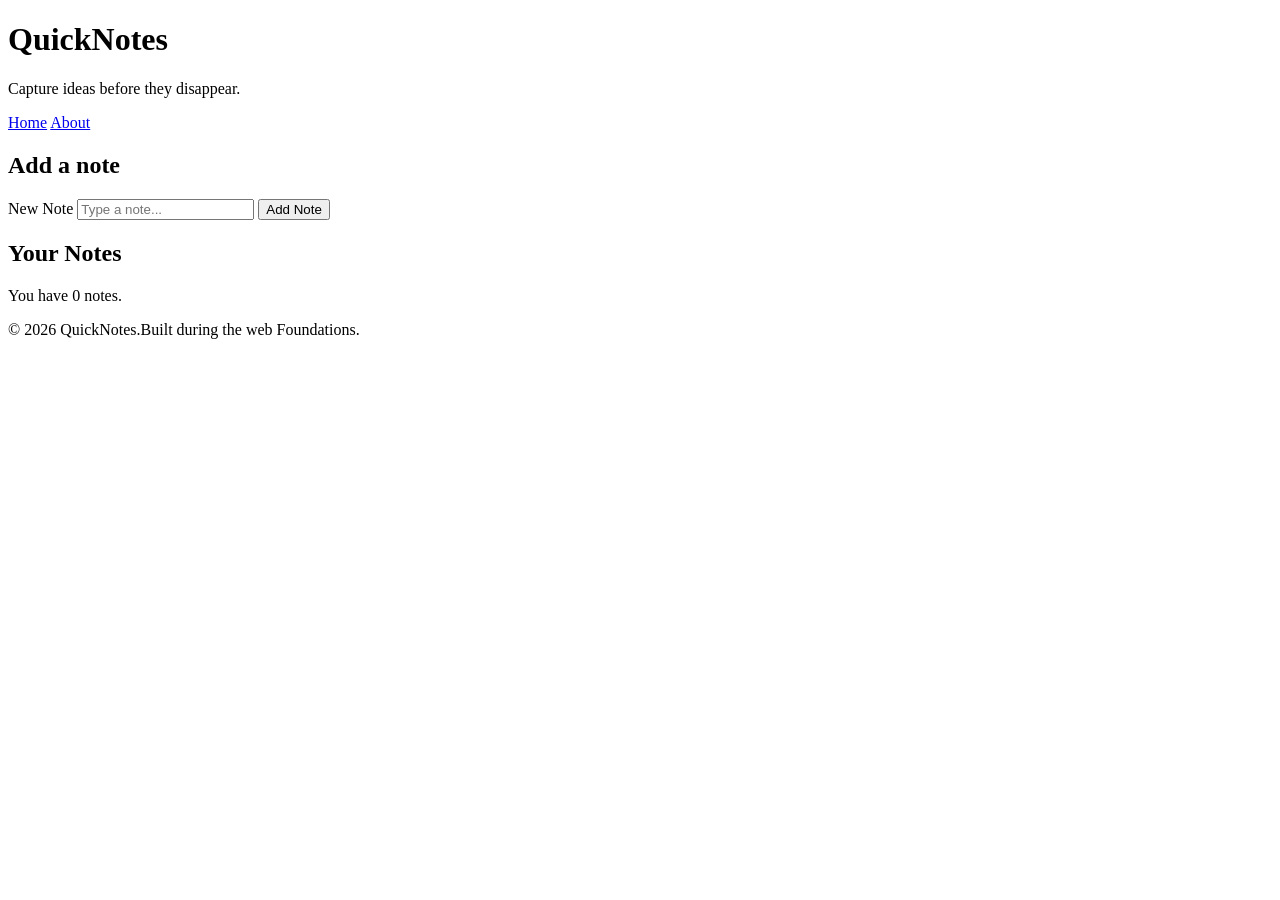
<file: Day1/index.html>
<!DOCTYPE html>
<html lang="en">
<head>
    <meta charset="UTF-8">
    <meta name="viewport" content="width=device-width, initial-scale=1.0">
    <title>QuickNotes</title>
    <link rel="stylesheet" href="style.css">
    <script src="script.js" defer></script>
</head>
<body>
    <header>
        <h1>QuickNotes</h1>
        <p>Capture ideas before they disappear.</p>
        
        <nav>
            <a href="index.html">Home</a>
            <a href="about.html">About</a>
        </nav>
        
    </header>
   <main>
    <section>
        <h2>Add a note</h2>
        <form id="note-form">
            <label for="note-input">New Note</label>
            <input type="text" id="note-input" placeholder="Type a note..."/>
            <button type="submit">Add Note</button>

        </form>
    </section>

    <section>
        <h2>Your Notes</h2>
        <p id="note-count">You have 2 notes.</p>
        <ul id="notes-list">
            
        </ul>
    </section>
   </main>
   <footer>
    <p>&copy; 2026 QuickNotes.Built during the web Foundations.</p>
   </footer>
</body>
</html>
</file>
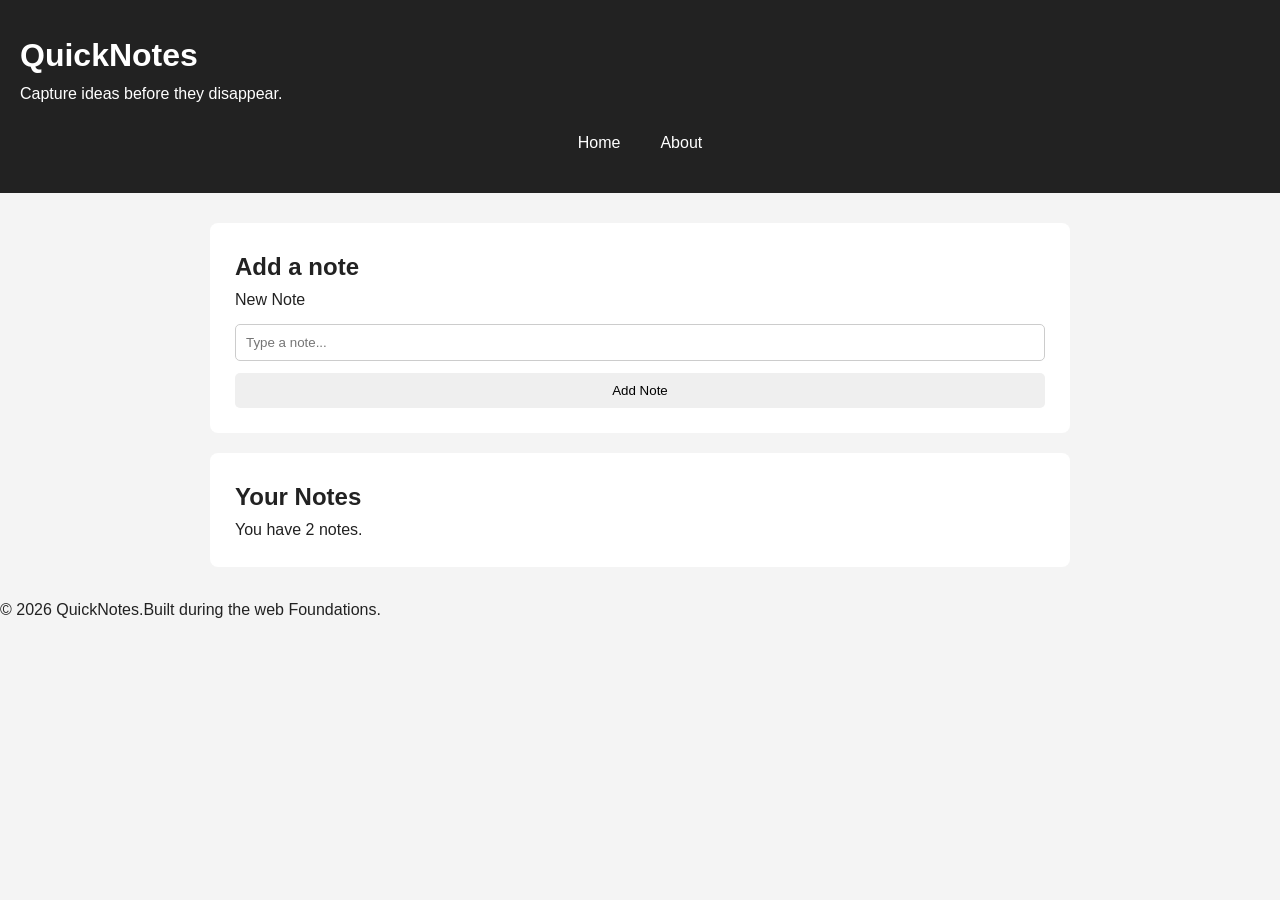
<file: DAY2/index.html>
<!DOCTYPE html>
<html lang="en">
<head>
    <meta charset="UTF-8">
    <meta name="viewport" content="width=device-width, initial-scale=1.0">
    <title>QuickNotes</title>
    <link rel="stylesheet" href="style.css">
    
</head>
<body>
    <header>
        <h1>QuickNotes</h1>
        <p>Capture ideas before they disappear.</p>
        
        <nav>
            <a href="index.html">Home</a>
            <a href="about.html">About</a>
        </nav>
        
    </header>
   <main>
    <section>
        <h2>Add a note</h2>
        <form id="note-form">
            <label for="note-input">New Note</label>
            <input type="text" id="note-input" placeholder="Type a note..."/>
            <button type="submit">Add Note</button>

        </form>
    </section>
    

    <section>
        <h2>Your Notes</h2>
        <p id="note-count">You have 2 notes.</p>
        <ul id="notes-list">
            
        </ul>
    </section>
   </main>
   <footer>
    <p>&copy; 2026 QuickNotes.Built during the web Foundations.</p>
   </footer>
</body>
</html>
</file>
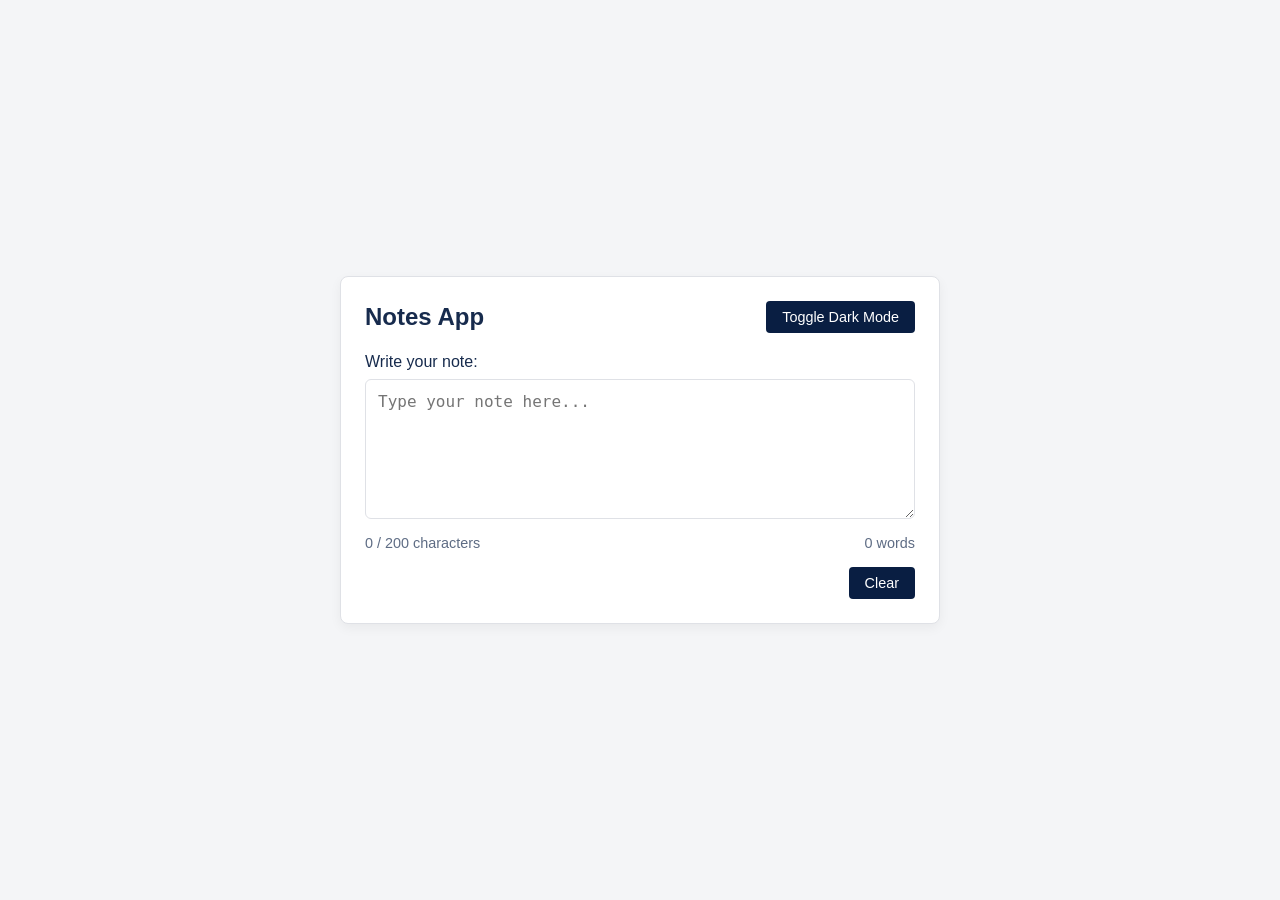
<file: Day4/index.html>
<!DOCTYPE html>
<html lang="en">
<head>
  <meta charset="UTF-8">
  <meta name="viewport" content="width=device-width, initial-scale=1.0">
  <title>Notes App - Day 4</title>
  <link rel="stylesheet" href="style.css">
  <script src="script.js" defer></script>
</head>
<body>
  <div class="container">
    <header class="app-header">
      <h1>Notes App</h1>
      <button id="theme-toggle" type="button" aria-label="Toggle dark mode">Toggle Dark Mode</button>
    </header>

    <main class="note-editor">
      <div class="input-group">
        <label for="note-input">Write your note:</label>
        <textarea id="note-input" placeholder="Type your note here..." rows="6"></textarea>
      </div>

      <div class="status-bar">
        <span id="char-count" class="counter">0 / 200 characters</span>
        <span id="word-count" class="counter">0 words</span>
      </div>

      <div class="action-bar">
        <button id="clear-btn" type="button">Clear</button>
      </div>
    </main>
  </div>
</body>
</html>
</file>
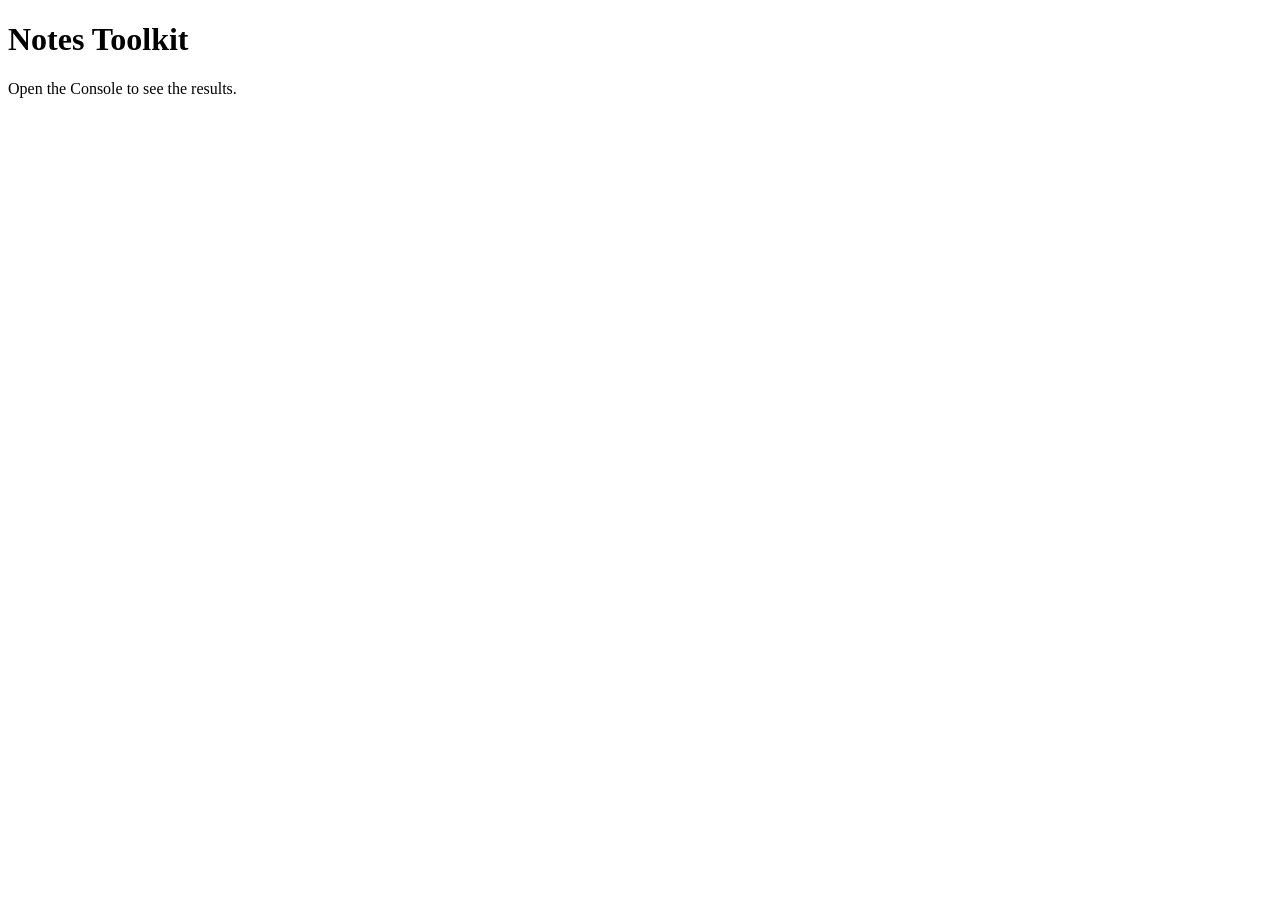
<file: DAY2/Day3/index.html>
<!DOCTYPE html>
<html lang="en">
<head>
  <meta charset="UTF-8">
  <meta name="viewport" content="width=device-width, initial-scale=1.0">
  <title>Notes Toolkit</title>
  <script src="script.js" defer></script>
</head>
<body>
  <h1>Notes Toolkit</h1>
  <p>Open the Console to see the results.</p>
</body>
</html>
</file>
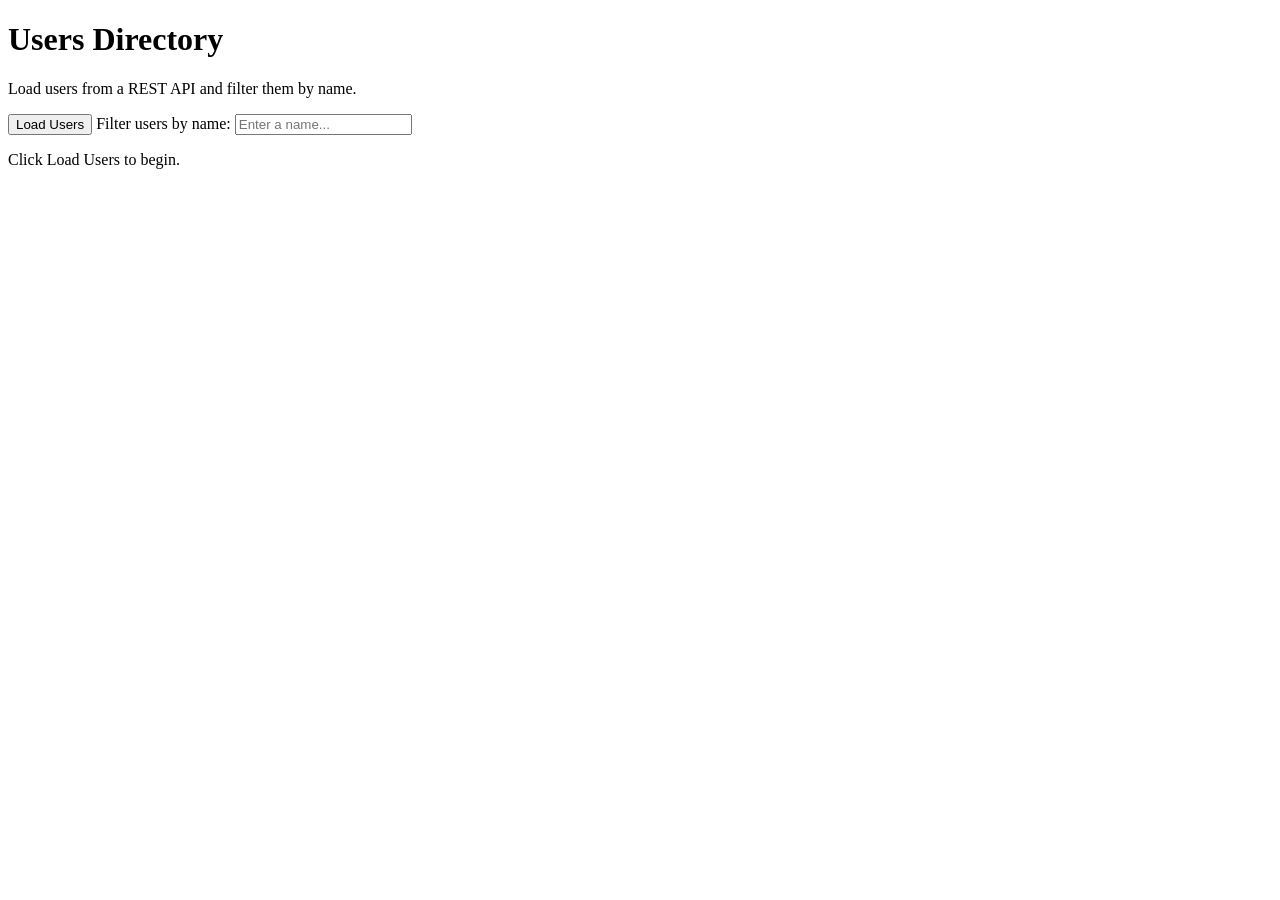
<file: Day4/day5/index.html>
<!DOCTYPE html>
<html lang="en">
<head>
  <meta charset="UTF-8">
  <meta name="viewport" content="width=device-width, initial-scale=1.0">
  <title>Day 5 - API Users</title>
  <script src="users.js" defer></script>
</head>
<body>
  <header>
    <h1>Users Directory</h1>
    <p>Load users from a REST API and filter them by name.</p>
  </header>

  <main>
    <button id="load-users" type="button">Load Users</button>

    <label for="filter-input">Filter users by name:</label>
    <input
      type="text"
      id="filter-input"
      placeholder="Enter a name..."
    >

    <p id="status" role="status" aria-live="polite">
      Click Load Users to begin.
    </p>

    <ul id="users-list"></ul>
  </main>
</body>
</html>
</file>
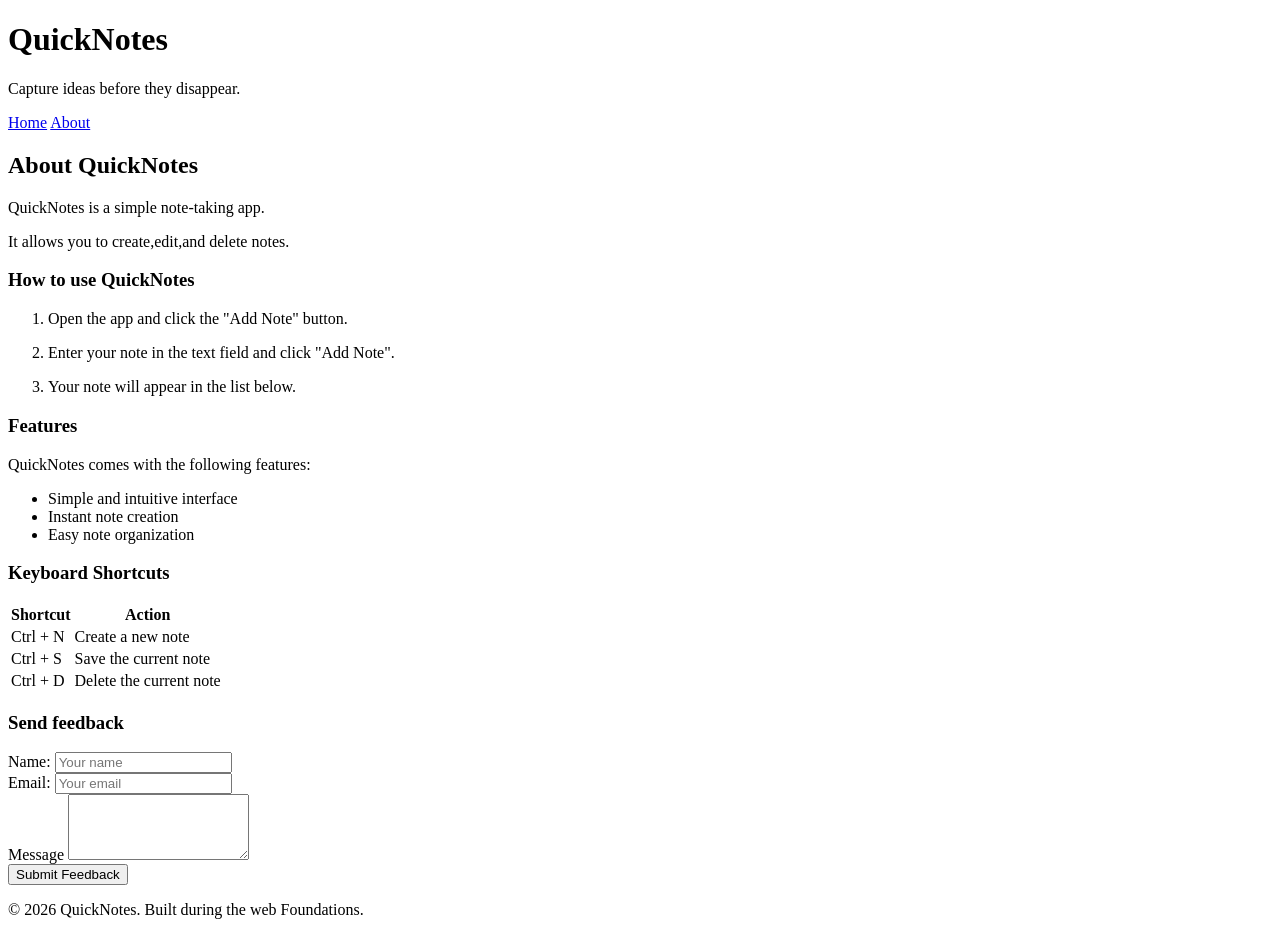
<file: Day1/about.html>
<!DOCTYPE html>
<html lang="en">
<head>
    <meta charset="UTF-8">
    <meta name="viewport" content="width=device-width, initial-scale=1.0">
    <title>QuickNotes</title>
</head>
<body>
    <header>
        <h1>QuickNotes</h1>
        <p>Capture ideas before they disappear.</p>
        <nav>
            <a href="index.html">Home</a>
            <a href="about.html">About</a>
        </nav>
        
    </header>
    <main>
    <h2>About QuickNotes</h2>
    <p>QuickNotes is a simple note-taking app. </p>
    <p>It allows you to create,edit,and delete notes.</p>
    <section>
        <h3>How to use QuickNotes</h3>
        <ol id="how-to-use">
            <li>
                <p>Open the app and click the "Add Note" button.</p>
            </li>
            <li>
                <p>Enter your note in the text field and click "Add Note".</p>
            </li>
            <li>
                <p>Your note will appear in the list below.</p>
            </li>
        </ol>
    </section>

    <section>
        <h3>Features</h3>
        <p>QuickNotes comes with the following features:</p>
        <ul>
            <li>Simple and intuitive interface</li>
            <li>Instant note creation</li>
            <li>Easy note organization</li>
        </ul>
    </section>

    <section>
        <h3>Keyboard Shortcuts</h3>
        <p></p>
        <table id="shortcuts-table">
            <thead>
                <tr>
                    <th>Shortcut</th>
                    <th>Action</th>
                </tr>
            </thead>
            <tbody>
                <tr>
                    <td>Ctrl + N</td>
                    <td>Create a new note</td>
                </tr>
                <tr>
                    <td>Ctrl + S</td>
                    <td>Save the current note</td>
                </tr>
                <tr>
                    <td>Ctrl + D</td>
                    <td>Delete the current note</td>
                </tr>
            </tbody>
        </table>

    </section>

    <section>
        <h3>Send feedback</h3>
        <form id="feedback-form">
            <label for="name">Name:</label>
            <input type="text" id="name" placeholder="Your name" required>
            <br>
            <label for="email">Email:</label>
            <input type="email" id="email" placeholder="Your email" required>
            <br>
            <label for="message">Message</label>
            <textarea id="message" name="Message"  rows="4"required></textarea>
            <br>
            <button type="submit">Submit Feedback</button>
        </form>
    </section>
    </main>
    <footer>
        <p>&copy; 2026 QuickNotes. Built during the web Foundations.</p>
    </footer>
</body>
</html>
</file>
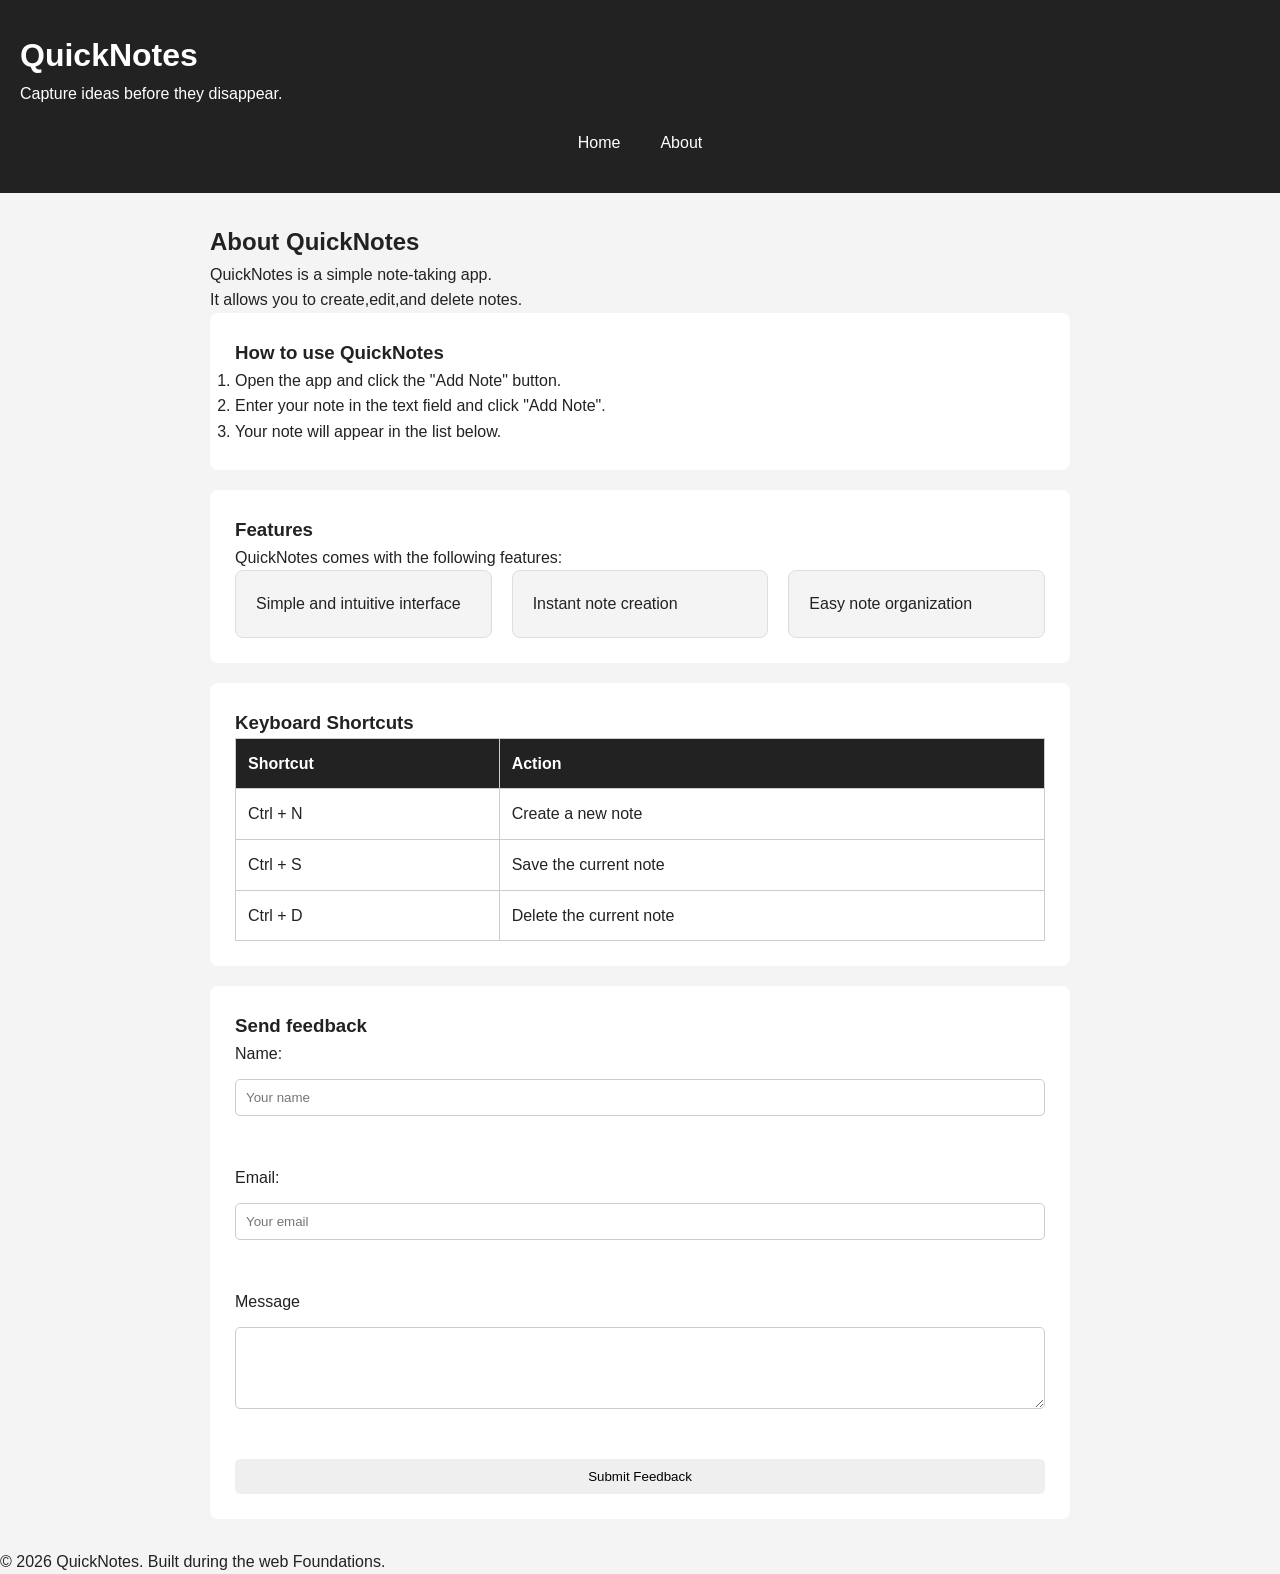
<file: DAY2/about.html>
<!DOCTYPE html>
<html lang="en">
<head>
    <meta charset="UTF-8">
    <meta name="viewport" content="width=device-width, initial-scale=1.0">
    <title>QuickNotes</title>
    <link rel="stylesheet" href="style.css">
    
</head>
<body>
    <header>
        <h1>QuickNotes</h1>
        <p>Capture ideas before they disappear.</p>
        <nav >
            <a href="index.html">Home</a>
            <a href="about.html">About</a>
        </nav>
        
    </header>
    <main>
    <h2>About QuickNotes</h2>
    <p>QuickNotes is a simple note-taking app. </p>
    <p>It allows you to create,edit,and delete notes.</p>
    <section>
        <h3>How to use QuickNotes</h3>
        <ol id="how-to-use">
            <li>
                <p>Open the app and click the "Add Note" button.</p>
            </li>
            <li>
                <p>Enter your note in the text field and click "Add Note".</p>
            </li>
            <li>
                <p>Your note will appear in the list below.</p>
            </li>
        </ol>
    </section>

    <section>
        <h3>Features</h3>
        <p>QuickNotes comes with the following features:</p>
        <ul class="features">
            <li>Simple and intuitive interface</li>
            <li>Instant note creation</li>
            <li>Easy note organization</li>
        </ul>
    </section>

    <section>
        <h3>Keyboard Shortcuts</h3>
        <p></p>
        <table id="shortcuts-table">
            <thead>
                <tr>
                    <th>Shortcut</th>
                    <th>Action</th>
                </tr>
            </thead>
            <tbody>
                <tr>
                    <td>Ctrl + N</td>
                    <td>Create a new note</td>
                </tr>
                <tr>
                    <td>Ctrl + S</td>
                    <td>Save the current note</td>
                </tr>
                <tr>
                    <td>Ctrl + D</td>
                    <td>Delete the current note</td>
                </tr>
            </tbody>
        </table>

    </section>

    <section>
        <h3>Send feedback</h3>
        <form id="feedback-form">
            <label for="name">Name:</label>
            <input type="text" id="name" placeholder="Your name" required>
            <br>
            <label for="email">Email:</label>
            <input type="email" id="email" placeholder="Your email" required>
            <br>
            <label for="message">Message</label>
            <textarea id="message" name="Message"  rows="4"required></textarea>
            <br>
            <button type="submit">Submit Feedback</button>
        </form>
    </section>
    </main>
    <footer>
        <p>&copy; 2026 QuickNotes. Built during the web Foundations.</p>
    </footer>
</body>
</html>
</file>
<file: Day1/style.css>
.note {
  display: flex;
  justify-content: space-between;
  align-items: center;
  gap: 12px;
}
 
.delete-btn {
  background-color: #8e0000;
  padding: 6px 12px;
  font-size: 0.85rem;
}
 
.delete-btn:hover {
  background-color: #6b0000;
}
</file>
<file: DAY2/style.css>
*{
    box-sizing:border-box;
    margin:0;
    padding:0;
}
body{
    font-family:Arial, Helvetica, sans-serif;
    background-color:#f4f4f4;
    color:#222;
    line-height:1.6;
}
header{
    background-color:#222;
    color:white;
    padding:30px 20px;

}
nav{
    display:flex;
    justify-content:center;
    gap:16px;
    margin-top:15px;
}
nav a{
    color:white;
    text-decoration:none;
    padding:8px 12px;
    transition:0.3s;
}
nav a:hover{
    background-color:#444;
    color: #00ff88;
    border-radius:5px;
}
main{
    max-width:900px;
    margin:30px auto;
    padding:0 20px;
}
section{
    background-color:white;
    padding:25px;
    margin-bottom:20px;
    border-radius:8px;
}
.features{
    display:grid;
    grid-template-columns:repeat(auto-fit,minmax(180px,1fr));
    gap:20px;
    list-style:none;
}
.features li{
    background-color: #f4f4f4;
    padding:20px;
    border:1px solid #ddd;
    border-radius:8px;
}
table{
    width:100%;
    border-collapse:collapse;
}
th,td{
    border:1px solid #ccc;
    padding:12px;
    text-align:left;

}
th{
    background-color:#222;
    color:white;
}
form{
    display:flex;
    flex-direction:column;
    gap:12px;
}
input,textarea,select{
    width:100%;
    padding:10px;
    border:1px solid #ccc;
    border-radius:5px;
}
button{
    padding:10px 20px;
    border:none;
    border-radius:5px;
    cursor:pointer;
    transition:0.3s;

}
button:hover{
    background-color:#222;
    color:white;
}
@media(max-width:600px){
    header{
        font-size:0.85rem;
        padding:20px 10px;
    }
    min{
        padding:0 10px;
    }
}
</file>
<file: Day4/style.css>
:root {
  --bg-color: #f4f5f7;
  --card-bg: #ffffff;
  --text-color: #172b4d;
  --text-muted: #5e6c84;
  --border-color: #dfe1e6;
  --primary-btn-bg: #091e42;
  --primary-btn-text: #ffffff;
  --btn-hover-bg: #0052cc;
  --delete-btn-bg: #8e0000;
  --delete-btn-hover: #6b0000;
  --warning-color: #de350b;
}

[data-theme="dark"] {
  --bg-color: #1d2125;
  --card-bg: #22272b;
  --text-color: #adbc22;
  --text-color: #b6c2cf;
  --text-muted: #9fed36;
  --text-muted: #8c9bab;
  --border-color: #3b444c;
  --primary-btn-bg: #101214;
  --primary-btn-text: #b6c2cf;
  --btn-hover-bg: #2c333a;
  --delete-btn-bg: #8e0000;
  --delete-btn-hover: #6b0000;
  --warning-color: #ff6666;
}

* {
  box-sizing: border-box;
  margin: 0;
  padding: 0;
}

body {
  font-family: -apple-system, BlinkMacSystemFont, "Segoe UI", Roboto, Helvetica, Arial, sans-serif;
  background-color: var(--bg-color);
  color: var(--text-color);
  min-height: 100vh;
  display: flex;
  justify-content: center;
  align-items: center;
  padding: 20px;
  transition: background-color 0.3s ease, color 0.3s ease;
}

.container {
  width: 100%;
  max-width: 600px;
  background-color: var(--card-bg);
  border: 1px solid var(--border-color);
  border-radius: 8px;
  padding: 24px;
  box-shadow: 0 4px 12px rgba(0, 0, 0, 0.05);
}

.app-header {
  display: flex;
  justify-content: space-between;
  align-items: center;
  margin-bottom: 20px;
}

.app-header h1 {
  font-size: 1.5rem;
}

.note-editor {
  display: flex;
  flex-direction: column;
  gap: 16px;
}

.input-group {
  display: flex;
  flex-direction: column;
  gap: 8px;
}

textarea {
  width: 100%;
  padding: 12px;
  border: 1px solid var(--border-color);
  border-radius: 6px;
  background-color: var(--card-bg);
  color: var(--text-color);
  font-size: 1rem;
  resize: vertical;
  outline: none;
}

textarea:focus {
  border-color: var(--btn-hover-bg);
}

.status-bar {
  display: flex;
  justify-content: space-between;
  font-size: 0.9rem;
  color: var(--text-muted);
}

.counter.warning {
  color: var(--warning-color);
  font-weight: bold;
}

.action-bar {
  display: flex;
  justify-content: flex-end;
}

button {
  background-color: var(--primary-btn-bg);
  color: var(--primary-btn-text);
  border: none;
  padding: 8px 16px;
  border-radius: 4px;
  cursor: pointer;
  font-size: 0.9rem;
  transition: background-color 0.2s ease;
}

button:hover {
  background-color: var(--btn-hover-bg);
}

.note {
  display: flex;
  justify-content: space-between;
  align-items: center;
  gap: 12px;
}

.delete-btn {
  background-color: var(--delete-btn-bg);
  padding: 6px 12px;
  font-size: 0.85rem;
}

.delete-btn:hover {
  background-color: var(--delete-b
</file>
